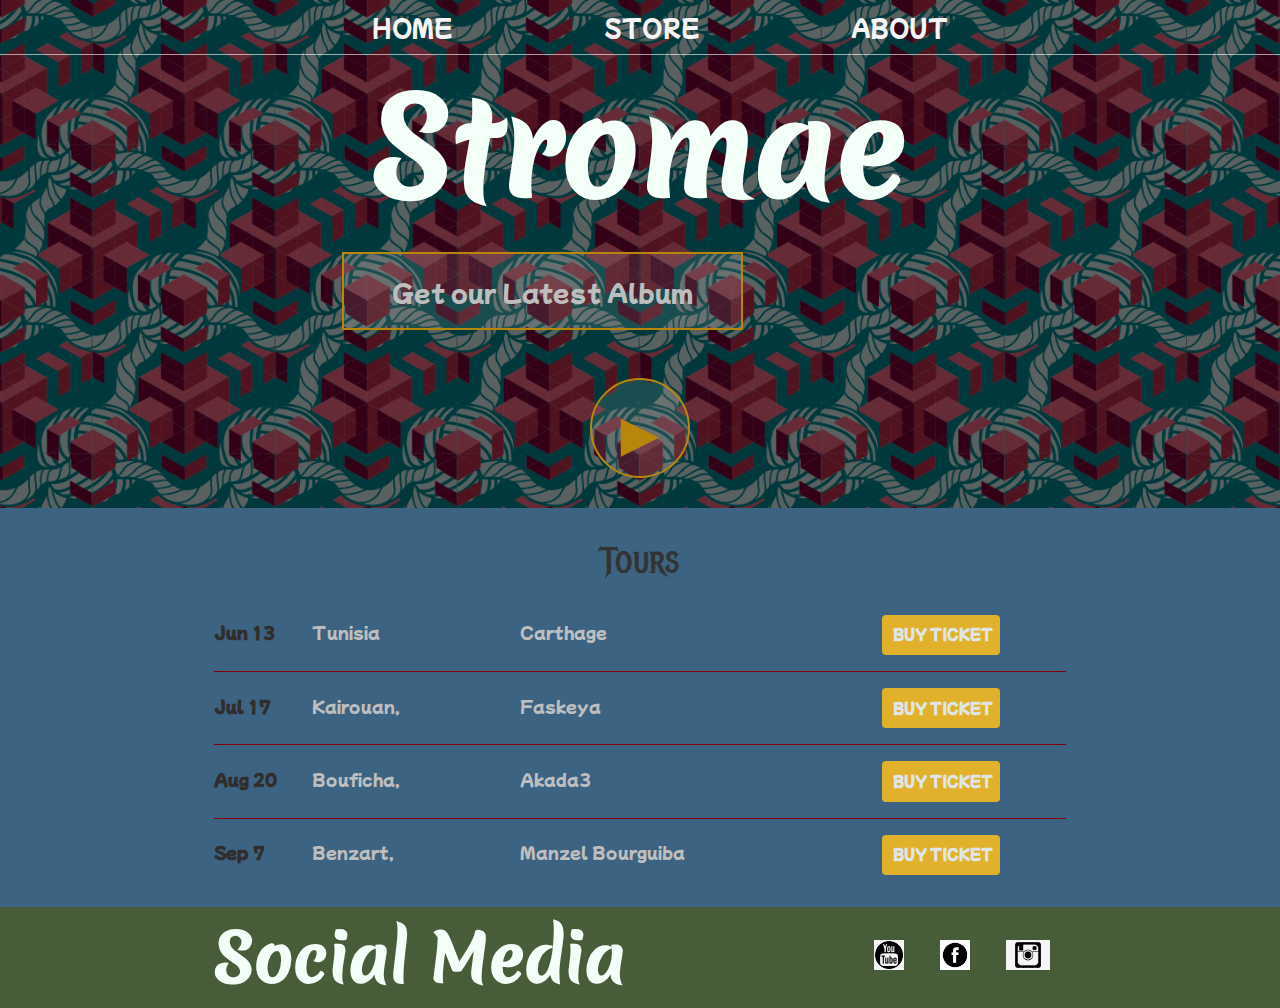
<file: index.html>
<!DOCTYPE html>
<html>
    <head> 
        <title>Stromae</title>
        <meta name="description" content="a website about Stromae :)">
        <link rel="stylesheet" href="styles.css"/>
    </head>
    <body>
        <header class="main-header">
            <nav class="nav main-nav">
                <ul>
                    <li><a href="index.html">HOME</a></li>
                    <li><a href="Store.html">STORE</a></li>
                    <li><a href="About.html">ABOUT</a></li>
                </ul>
            </nav>
        
  
            <h1 class="band-name band-name-large">Stromae</h1>
             <div class="container">
              <button class="btn btn-header" type="button" ><a href="https://www.youtube.com/watch?v=DO8NSL5Wyeg&list=OLAK5uy_mKlI3BMcCWiWGCfrs5YTCgJEy7t7f-Jxc">Get our Latest Album</a></button>
             </div>
            <button class="btn btn-header btn-play" type="button">&#9658;</button>
        </header>
       <section class="content-section container">
           <h2 class="section-header">Tours</h2>
           <div>
               <div class="tour-row">
                    <span class="tour-item tour-date">Jun 13</span> 
                    <span class="tour-item tour-city">Tunisia</span>
                    <span class="tour-item tour-arena">Carthage</span>
                    <button type="button" class="btn tour-item tour-btn btn-primary">BUY TICKET</button>
                 
               </div>
               <div class="tour-row">
                   <strong class="tour-item tour-date">Jul 17</strong> 
                   <span class="tour-item tour-city">Kairouan,</span>
                   <span class="tour-item tour-arena">Faskeya</span>
             <button type="button" class="btn tour-item tour-btn btn-primary">BUY TICKET</button>
           
           </div>
           <div class="tour-row">
               <span class="tour-item tour-date">Aug 20</span> 
               <span class="tour-item tour-city">Bouficha,</span>
               <span class="tour-item tour-arena">Akada3</span>
         <button type="button" class="btn tour-item tour-btn btn-primary">BUY TICKET</button>
      
       </div>
       <div class="tour-row">
           <span class="tour-item tour-date">Sep 7</span> 
           <span class="tour-item tour-city">Benzart,</span>
           <span class="tour-item tour-arena">Manzel Bourguiba</span>
     <button type="button" class="btn tour-item tour-btn btn-primary">BUY TICKET</button>
  
   </div> 
           </div>
       </section>
       <footer class="main-footer">
        <div class="container main-footer-container">
        <h3 class="band-name">Social Media</h3>
        <ul class="nav footer-nav">
            <li><a href ="https://www.youtube.com/channel/UCXF0YCBWewAj3RytJUAivGA" target="_blank"> <img src="imgs/YtbLogo.png" height="30"> </a></li>
            <li><a href ="https://www.facebook.com/stromae" target="_blank"> <img src="imgs/FbLogo.png" height="30"></a></li>
            <li><a href ="https://www.instagram.com/stromae/" target="_blank"> <img src="imgs/InstaLogo.png" height="30"></a></li>
        </ul>
    </div>
    </footer>
    </body>
   
</html>
</file>
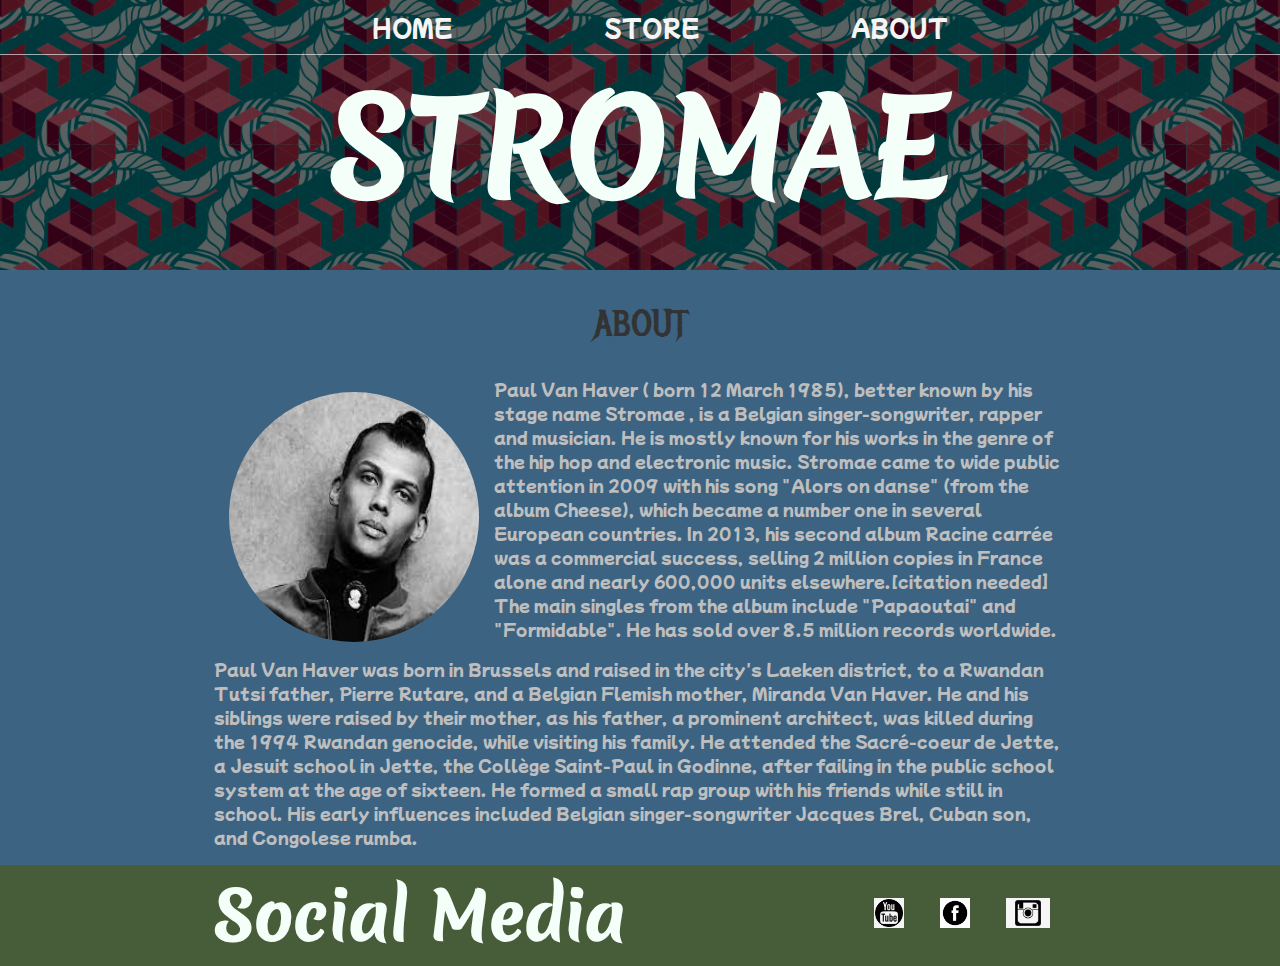
<file: About.html>
<!DOCTYPE html>
<html>
    <head> 
        <title>Stromae|About</title>
        <meta name="description" content="a website about Stromae :)">
        <link rel="stylesheet" href="styles.css"/>
    </head>
    <body>
        <header class="main-header">
            <nav class="nav main-nav">
                <ul>
                    <li><a href="index.html">HOME</a></li>
                    <li><a href="Store.html">STORE</a></li>
                    <li><a href="About.html">ABOUT</a></li>
                </ul>
            </nav>
         
  
            <h1 class="band-name band-name-large">STROMAE</h1>
        
     
        </header>
        <section class="content-section container">
            <h2 class="section-header">ABOUT</h2>
            <img class="about-band-img" src="imgs/download.jfif">
            <p>
                Paul Van Haver ( born 12 March 1985), better known by his stage name Stromae , is a Belgian singer-songwriter, rapper and musician. He is mostly known for his works in the genre of the hip hop and electronic music. Stromae came to wide public attention in 2009 with his song "Alors on danse" (from the album Cheese), which became a number one in several European countries. In 2013, his second album Racine carrée was a commercial success, selling 2 million copies in France alone and nearly 600,000 units elsewhere.[citation needed] The main singles from the album include "Papaoutai" and "Formidable". He has sold over 8.5 million records worldwide.
            </p>
           
            <p>
                Paul Van Haver was born in Brussels and raised in the city's Laeken district, to a Rwandan Tutsi father, Pierre Rutare, and a Belgian Flemish mother, Miranda Van Haver. He and his siblings were raised by their mother, as his father, a prominent architect, was killed during the 1994 Rwandan genocide, while visiting his family. He attended the Sacré-coeur de Jette, a Jesuit school in Jette, the Collège Saint-Paul in Godinne, after failing in the public school system at the age of sixteen. He formed a small rap group with his friends while still in school. His early influences included Belgian singer-songwriter Jacques Brel, Cuban son, and Congolese rumba.
            </p>
        </section>
        <footer class="main-footer">
            <div class="container main-footer-container">
            <h3 class="band-name">Social Media</h3>
            <ul class="nav footer-nav">
                <li><a href ="https://www.youtube.com/channel/UCXF0YCBWewAj3RytJUAivGA" target="_blank"> <img src="imgs/YtbLogo.png" height="30"> </a></li>
                <li><a href ="https://www.facebook.com/stromae" target="_blank"> <img src="imgs/FbLogo.png" height="30"></a></li>
                <li><a href ="https://www.instagram.com/stromae/" target="_blank"> <img src="imgs/InstaLogo.png" height="30"></a></li>
            </ul>
        </div>
        </footer>
    </body>
   
</html>
</file>
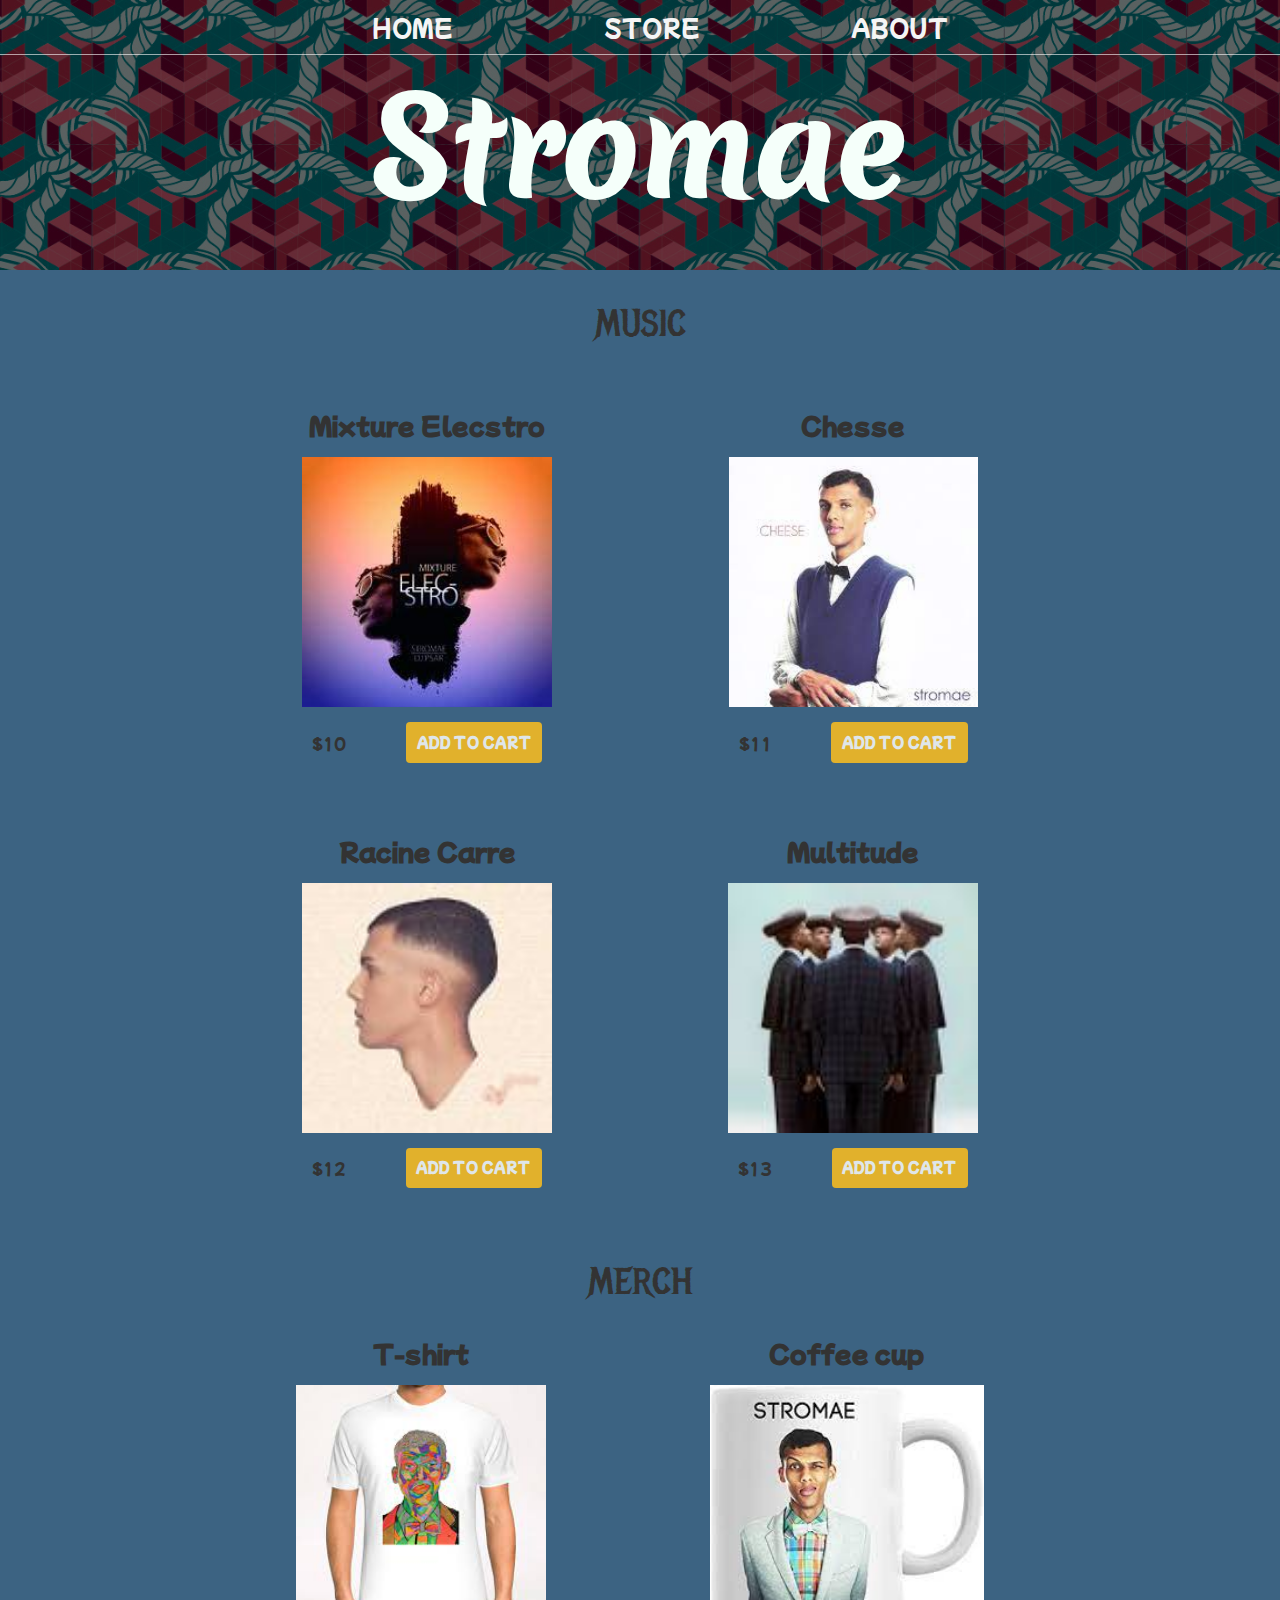
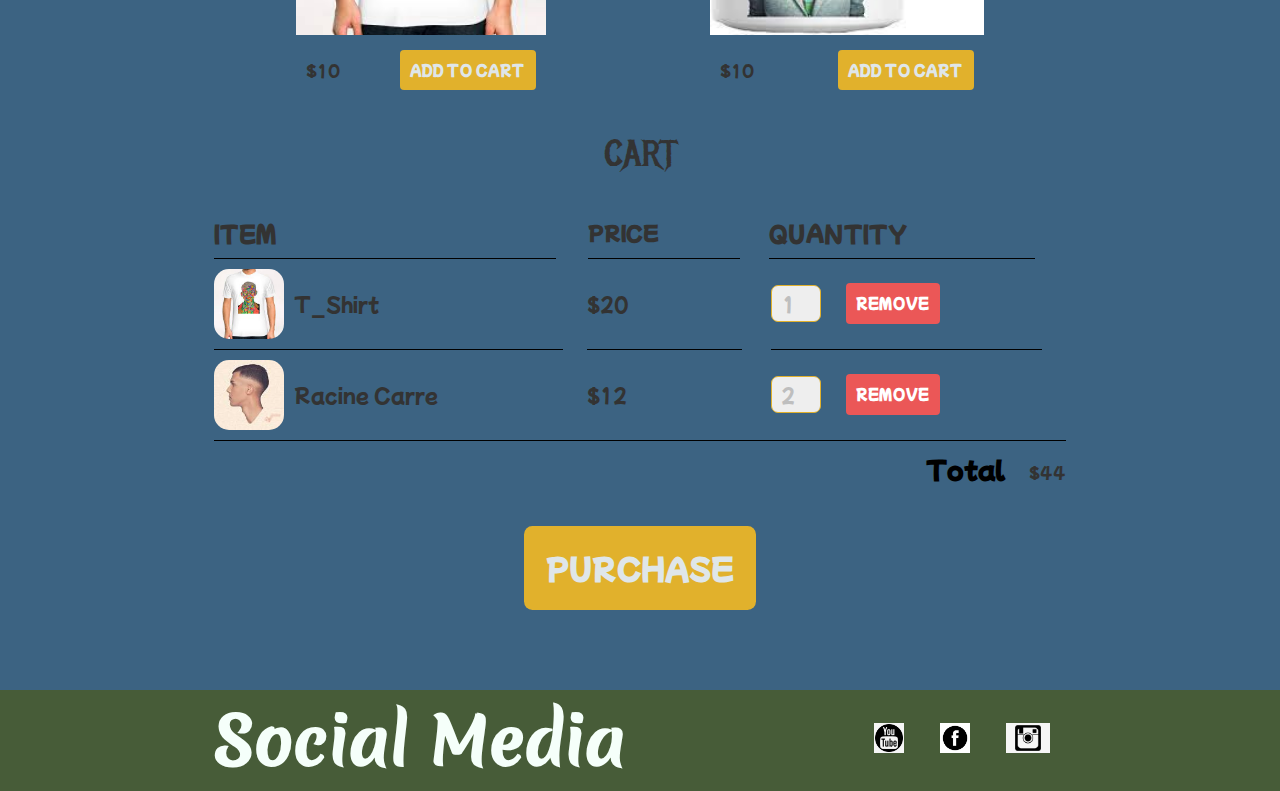
<file: Store.html>
<!DOCTYPE html>
<html>
    <head> 
        <title>Stromae|Store</title>
        <meta name="description" content="a website about Stromae :)">
        <link rel="stylesheet" href="styles.css"/>
    </head>
    <body>
        <header class="main-header">
            <nav class="main-nav nav">
                <ul>
                    <li><a href="index.html">HOME</a></li>
                    <li><a href="Store.html">STORE</a></li>
                    <li><a href="About.html">ABOUT</a></li>
                </ul>
            </nav>
            
  
            <h1 class="band-name band-name-large">Stromae</h1>
        
     
        </header>
     
        <section class="container content-section">
            <h2 class="section-header">MUSIC</h2>
        <div class="shop-items">
            <div class="shop-item">
                    <span  class="shop-item-title ">Mixture Elecstro</span>
                    <img class="shop-item-img" src=  "imgs/album1.jfif">
                    <div class="shop-item-details">
                        <span class="shop-item-price">$10</span>
                        <button class="btn btn-primary shop-item-btn" role="button">ADD TO CART</button>
                    </div>    
            </div>
                        <div class="shop-item">
                        
                                <span class="shop-item-title ">Chesse</span>
                                <img class="shop-item-img" src=  "imgs/album2.jfif" >
                                <div class="shop-item-details">
                                    <span class="shop-item-price">$11</span>
                                    <button class="btn btn-primary shop-item-btn" role="button">ADD TO CART</button>
                                </div>
                        </div>
           
             <div class="shop-item">
                    <span class="shop-item-title ">Racine Carre</span>
                    <img class="shop-item-img" src=  "imgs/album3.jfif" >
                    <div class="shop-item-details">
                        <span class="shop-item-price">$12</span>
                        <button class="btn btn-primary shop-item-btn" role="button">ADD TO CART</button>
                    </div>
             </div>
                 <div class="shop-item">
              
                    <span class="shop-item-title ">Multitude</span>
                    <img class="shop-item-img" src=  "imgs/album4.jfif" >
                    <div class="shop-item-details">
                        <span class="shop-item-price">$13</span>
                        <button class="btn btn-primary shop-item-btn" role="button">ADD TO CART</button>
                    </div>
                 </div>
        </div>
     
        </section> 

         <section class="container content-section" >
            <h2 class="section-header">MERCH</h2>
            <div class="shop-items">
         
                <div>
              
                    <span class="shop-item-title ">T-shirt</span>
                    <img class="shop-item-img" src=  "imgs/T_shirt.jfif" >
                    <div class="shop-item-details">
                        <span class="shop-item-price">$10</span>
                        <button class="btn btn-primary shop-item-btn" role="button">ADD TO CART</button>
                    </div>
               </div>
           
               <div>
              
                    <span  class="shop-item-title ">Coffee cup</span>
                    <img class="shop-item-img" src=  "imgs/StromaeCup.jfif" >
                    <div class="shop-item-details">
                        <span class="shop-item-price">$10</span>
                        <button class="btn btn-primary shop-item-btn" role="button">ADD TO CART</button>
                    </div>
              </div>
        </div>
        </section>
       
       
        <section class="container content-section">

            <h2 class="section-header">CART</h2>
            <div class="cart-row">
                <span class="cart-item  cart-header cart-column">ITEM</span>
                <span class="cart-price cart-header cart-column">PRICE</span>
                <span class="cart-quantity cart-header cart-column">QUANTITY</span>
            </div>
                 <div class="cart-items">
                            <div class="cart-row">
                                <div class="cart-item cart-column">
                                <img class="cart-item-img" src="imgs/T_shirt.jfif" height="70">
                                <span class="cart-item-title">T_Shirt</span>
                                </div>
                            
                                <span class="cart-price cart-column" >$20</span>
                                    <div class="cart-quantity cart-column">
                                        <input class="cart-quantity-input" type="number" value="1">
                                        <button class="btn btn-danger " role="button">REMOVE</button> 
                                    </div>
                            </div>
                        
                            <div class="cart-row">
                                <div class="cart-item cart-column">
                                    <img class="cart-item-img" src="imgs/album3.jfif" height="70">
                                    <span class="cart-item-title">Racine Carre</span>
                            </div>
                                <span class="cart-price cart-column">$12</span>
                                <div class="cart-quantity cart-column">
                                <input class="cart-quantity-input" type="number" value="2">
                                <button class="btn btn-danger " role="button">REMOVE</button> 
                                </div>
                            </div>
                </div>
                            
                            <div class="cart-total">
                            <strong class="cart-total-title">Total</strong>
                            <span class="cart-total-price">$44</span>
                            </div>
                      
            <div>

                <button class="btn btn-primary btn-purchase" role="button">PURCHASE</button>
            </div>
     
        </section>
        <footer class="main-footer">
            <div class="container main-footer-container">
            <h3 class="band-name">Social Media</h3>
            <ul class="nav footer-nav">
                <li><a href ="https://www.youtube.com/channel/UCXF0YCBWewAj3RytJUAivGA" target="_blank"> <img src="imgs/YtbLogo.png" height="30"> </a></li>
                <li><a href ="https://www.facebook.com/stromae" target="_blank"> <img src="imgs/FbLogo.png" height="30"></a></li>
                <li><a href ="https://www.instagram.com/stromae/" target="_blank"> <img src="imgs/InstaLogo.png" height="30"></a></li>
            </ul>
        </div>
        </footer>
    </body>
   
</html>
</file>
<file: styles.css>
@import url('https://fonts.googleapis.com/css2?family=Mochiy+Pop+P+One&display=swap');
@import url('https://fonts.googleapis.com/css2?family=Metal+Mania&display=swap');
@font-face {
    font-family:"MeriendaOne" ;
    src: url("fonts/MeriendaOne-Regular.ttf");
}
*{
    box-sizing: border-box;
    font-family: Mochiy Pop P One;
    color: rgb(190, 190, 190);
}
html, body{
    margin:0;
    padding:0;
}
body{
    background: #3c6382;
}


.nav ul{
    margin: 0;
}
.nav li{
    display: inline;
}
.nav a{
    display: inline-block;
    padding: .5em;
    color: whitesmoke;
    text-decoration:none;
}
.main-nav{
    text-align: center;
    font-size: 1.4em;
    font-weight: lighter;
    border-bottom: 1px solid rgba(255,255,255, .6);
}
.main-nav li{
    padding: 0 5%;
}
.nav a:hover{
    background-color: rgb(9, 67, 75,.7);
}


.main-header{
    background-color: rgba(0,0,0, .6);
    background-image: url("imgs/weirdBackground.jpg");
    background-blend-mode: multiply;
    background-size: cover;
    padding-bottom: 30px;
}
.band-name{
    text-align:center;
    margin:0;
    font-size:4em;
    font-family:"MeriendaOne" ;
    color:mintcream;
     
}
.band-name-large{
    font-size: 8em;
}

.content-section{
    margin: 1em;
    
}

.container{
    max-width: 900px;
    margin: 0 auto;
    padding: 0 1.5em;
    
}

.section-header{
    font-family: 'Metal Mania', cursive;
    font-weight:normal;
    color:#333;
    text-align: center;
    font-size: 2.3em;
}

.about-band-img{
    float:left;
    height: 250px;
    width: 250px;
    margin: 15px;
    border-radius: 50%;
}
.main-footer{
    background-color: rgb(71, 92, 56);
    color:papayawhip;
    padding: .25em 0;
}
.main-footer-container{
    display:flex; 
    align-items: center; 
}
.main-footer-container ul{
    flex-grow:1;
text-align: end;
}
.footer-nav li{
    padding: 0 .5em;
}
.btn{
    text-align: center;

    vertical-align: middle;
    padding: 0.80em;
    cursor: pointer;
  }
  a{
    text-decoration: none;
  }
.btn-header{
    margin: .5em 15% 2em 15%;
    color: #ffefd5;
    border: 2px solid #B8860B;
    background-color: rgba(255,255,255,0.1);
    border-radius: 0;
    font-size: 1.5em;
    font-weight: lighter;
    padding-left: 2em;
    padding-right: 2em;
  
}
.btn-header:hover{

    background-color: rgba(207, 99, 26, 0.3);
}
.btn-play{
    display: block;
    margin: 0 auto;
    color:#B8860B ;
    font-size: 4em;
    border-radius: 50%;
    padding:0;
    width: 100px;
    height: 100px;
    text-align: center;
}
.btn-primary{
    color: #dfe6e9;
    background-color: #e1b12c;
    border: none;
    border-radius: .3em;
    font-weight: bold;
}
.btn-primary:hover{
    background-color: #B8860B;
}
.tour-row{
    border-bottom: 1px solid #800000;
    padding-bottom: 1em;
    margin-bottom: 1em;
}
.tour-row:last-child{
    border-bottom:none;
}
.tour-item{
    display:inline-block;
    padding-right: .5em; 
}
.tour-date{
    color:rgb(49, 45, 45);
    font-weight: bold;
    width: 11%;
}
.tour-city{
    width: 24%;
}
.tour-arena{
    width: 42%;
}
.tour-btn{
    max-width: 19%;
}


.shop-item{
    margin: 30px;
}
.shop-item-title{
display: block;
width:100%;
text-align: center;
font-weight: bold;
font-size: 1.5em;
color: #333;
margin-bottom: 15px;
}
.shop-item-img{
    height: 250px;
}
.shop-item-details{
    display: flex;
    align-items: center;
    padding: 10px;
}
.shop-item-price{
    flex-grow: 1;
    color: #333;
}
.shop-items{
    display: flex;
    flex-wrap: wrap;
    justify-content: space-around ;
}

.cart-header 
{
    font-weight:bold;
    font-size: 1.3em;
    color: #333; 
}
.cart-column{
    display: flex;
    align-items: center;
    border-bottom: 1px solid black;
    margin-right: 1.5em;
    padding-bottom: 10px;
    margin-top: 10px;
}
.cart-row{
    display: flex;
}
.cart-item{
width: 45%;
}
.cart-quantity{
width: 35%;
}
.cart-price{
    width: 20%;
    font-size: 1.2em;
    color: #333;
}
.cart-item-title{
    color: #333;
    margin-left: .5em;
    font-size: 1.2em;
}
.cart-item-img{
    border-radius: 15px;
}
.btn-danger{
    color: white;
    background-color:#EB5757 ;
    border: none;
    border-radius: .3em;
    font-weight: bold;
    
}
.btn-danger:hover{
    background-color: #cc4c4c
}
.cart-quantity-input{
    height: 37px;
    width: 50px;
    border-radius: 7px;
    background-color:#eee  ;
    border: 1px solid #e1b12c;
    color: 333;
    padding: 0;
    text-align: center;
    font-size: 1.2em;
    margin-right: 25px;
}
.cart-row:last-child{
    border-bottom: 1px solid black;
}
.cart-row:last-child .cart-column{
    border: none;
}

.cart-total{
 text-align: end;
 margin-top: 10px; 
}
.cart-total-title{
font-size: bold;
font-size: 1.5em;
color: black;
margin-right: 20px;
}
.cart-total-price{
color: #333;
 
}
.btn-purchase{
    display: block;
    margin: 40px auto 80px auto;
    font-size: 1.75em;

}
</file>
